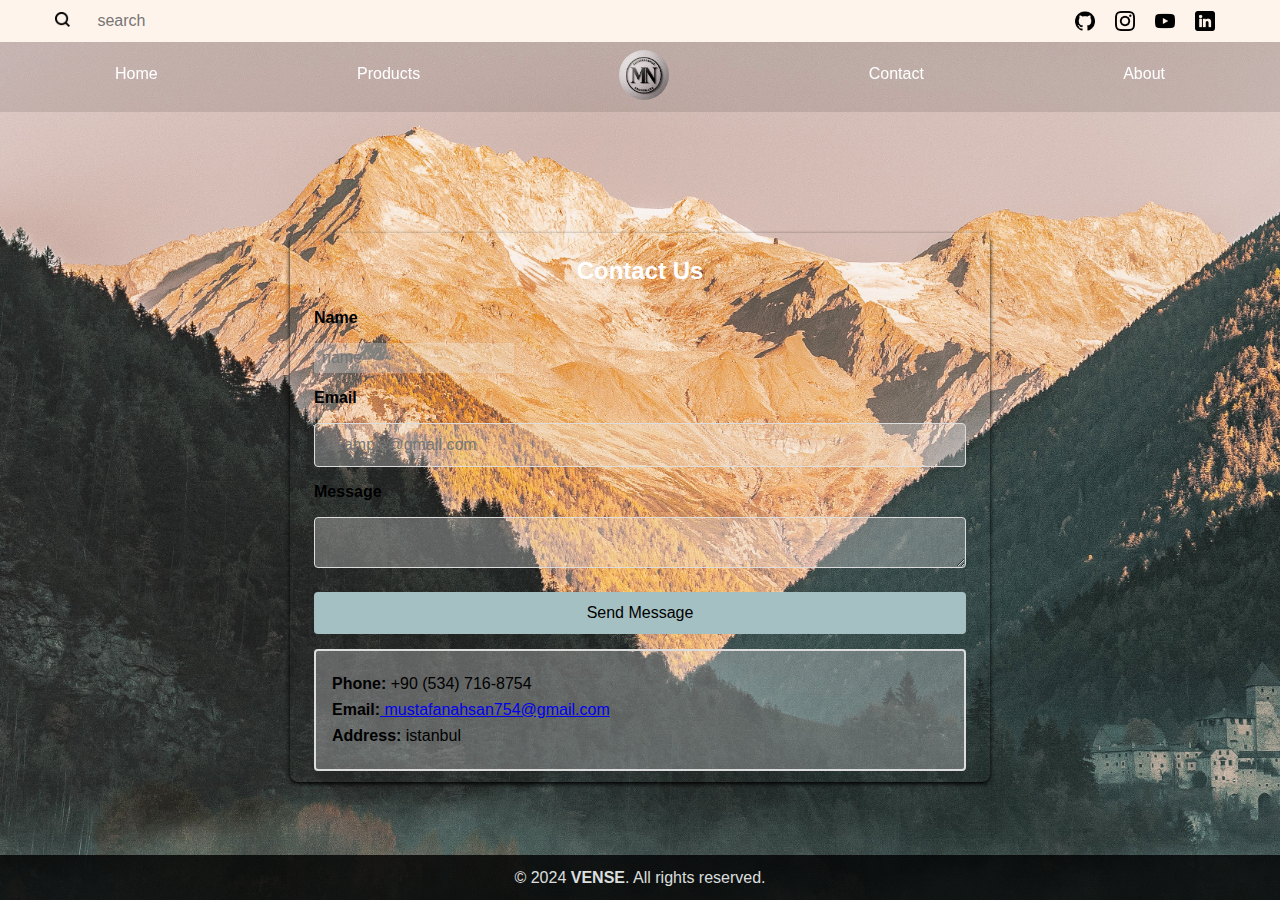
<file: first/first/contactView.html>
<!DOCTYPE html>
<html lang="en">
<head>
    <meta charset="UTF-8">
    <meta name="viewport" content="width=device-width, initial-scale=1.0">
    <title>contact</title>
    <link rel="stylesheet" href="css/contactCss.css">

</head>
<body>
    <div id="navbar-placeholder"></div>

<div class="contact">
    <h2>Contact Us</h2>
    <form class="form">
        <label for="name">Name</label>
        <input  type="text" id="name" name="name" style="background-color: rgb(240, 240, 240,0.3);opacity: 1;" placeholder="name" required>

        <label for="email">Email</label>
        <input type="email" id="email" name="email" placeholder="example@gmail.com" required>

        <label for="message">Message</label>
        <textarea id="message" name="message" rows="5" required></textarea>

        <button type="submit">Send Message</button>
    </form>
    <div class="info" style="background-color: rgb(240, 240, 240,0.3);opacity: 1;">
        <p><strong>Phone:</strong> +90 (534) 716-8754</p>
        <p><strong>Email:</strong><a href="gmail.com"> mustafanahsan754@gmail.com</a></p>
        <p><strong>Address:</strong> istanbul</p>
    </div>
</div>
<div class="footer">
    <p>&copy; 2024 <strong>VENSE</strong>. All rights reserved.</p>
</div>
<script>
    // JavaScript ile navbar'ı yükle
    document.addEventListener("DOMContentLoaded", function() {
        fetch('navbar.html')
            .then(response => response.text())
            .then(data => {
                document.getElementById('navbar-placeholder').innerHTML = data;
            })
            .catch(error => console.error('Error loading navbar:', error));
    });
</script>
<script src="js/navbar.js"></script>
</body>
</html>
</file>
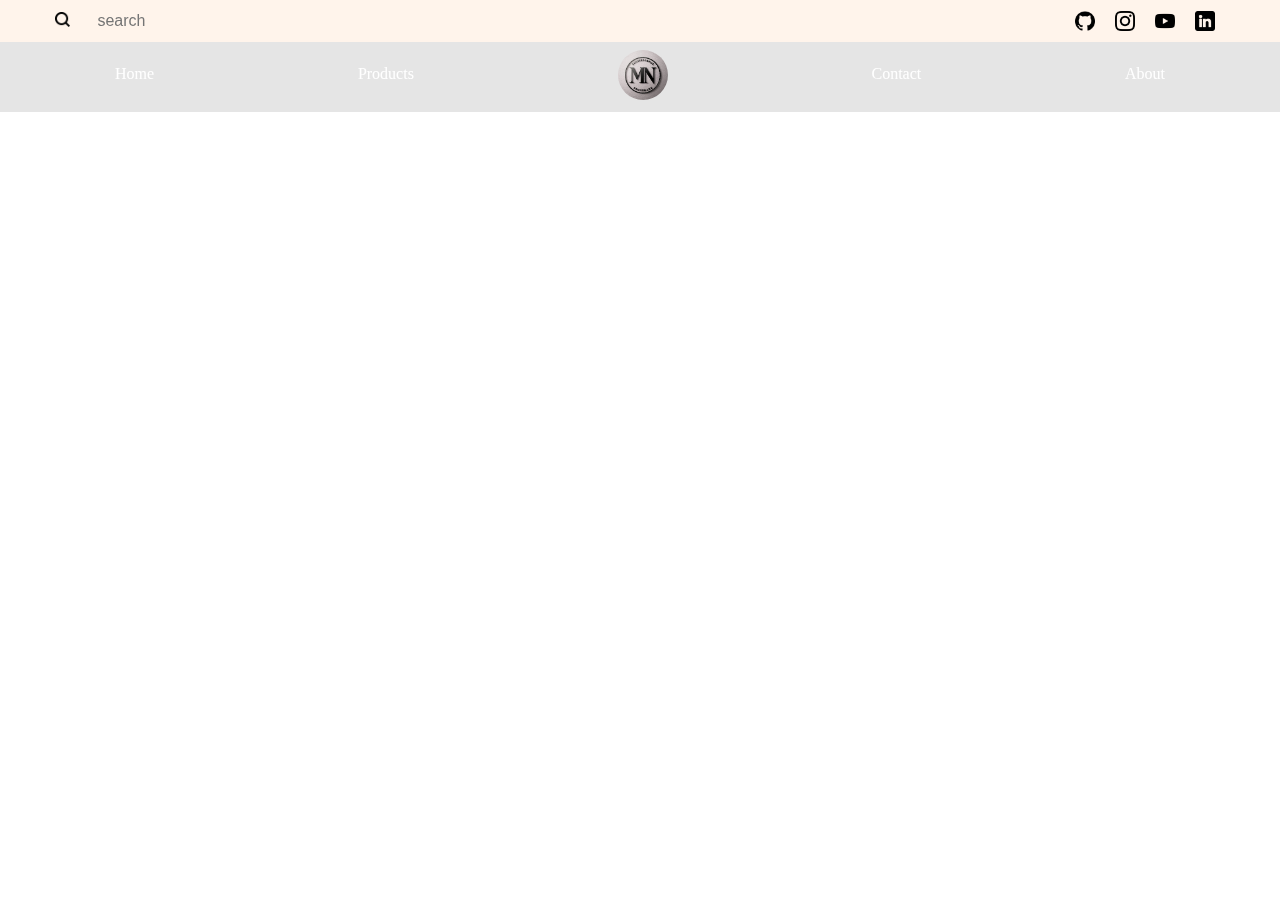
<file: first/first/navbar.html>
<!DOCTYPE html>
<html lang="en">
<head>
    <meta charset="UTF-8">
    <meta name="viewport" content="width=device-width, initial-scale=1.0">
    <link rel="stylesheet" href="css/navbar.css">
    <title>Navbar</title>
</head>
<body>
    /*dynamic navbar*/
    <header class="navbar">
        <div class="container">
            <div class="navbar-left">
                <label for="search-icon" class="search-icon">
                    <img src="assets/search.png" alt="search-icon">
                </label>
                <input type="text" id="searchInput" class="search-icon" placeholder=" search">
            </div>
            <div class="navbar-right">
                <a href="https://github.com/mustafaf8/" target="_blank">
                    <img src="assets/github.png" alt="github" title="github">
                </a>
                <a href="https://www.instagram.com/mustafa_3dr/" target="_blank">
                    <img src="assets/instagram.png" alt="instagram" title="instagram">
                </a>
                <a href="https://www.youtube.com/channel/UCr3TY2Ruo3ITMvPICeBvE0w" target="_blank">
                    <img src="assets/youtube.png" alt="youtube" title="youtube">
                </a>
                <a href="https://www.linkedin.com/in/mustafa-nahsan-a811b2307/?trk=opento_sprofile_details" target="_blank">
                    <img src="assets/linkedin.png" alt="linkedin" title="linkedin">
                </a>
            </div>
        </div>     
    </header>

    <header class="sub-navbar">
        <nav>
            <ul>
                <li><a href="index.html">Home</a></li>
                <li><a href="productView.html">Products</a></li>
                <li class="logo"><img src="assets/image.png" alt="logo" title="VENSE company logo"></li>
                <li><a href="contactView.html">Contact</a></li>
                <li><a href="aboutView.html">About</a></li>
            </ul>
        </nav>
    </header> 
    
    <script src="js/navbar.js"></script>
</body>
</html>
</file>
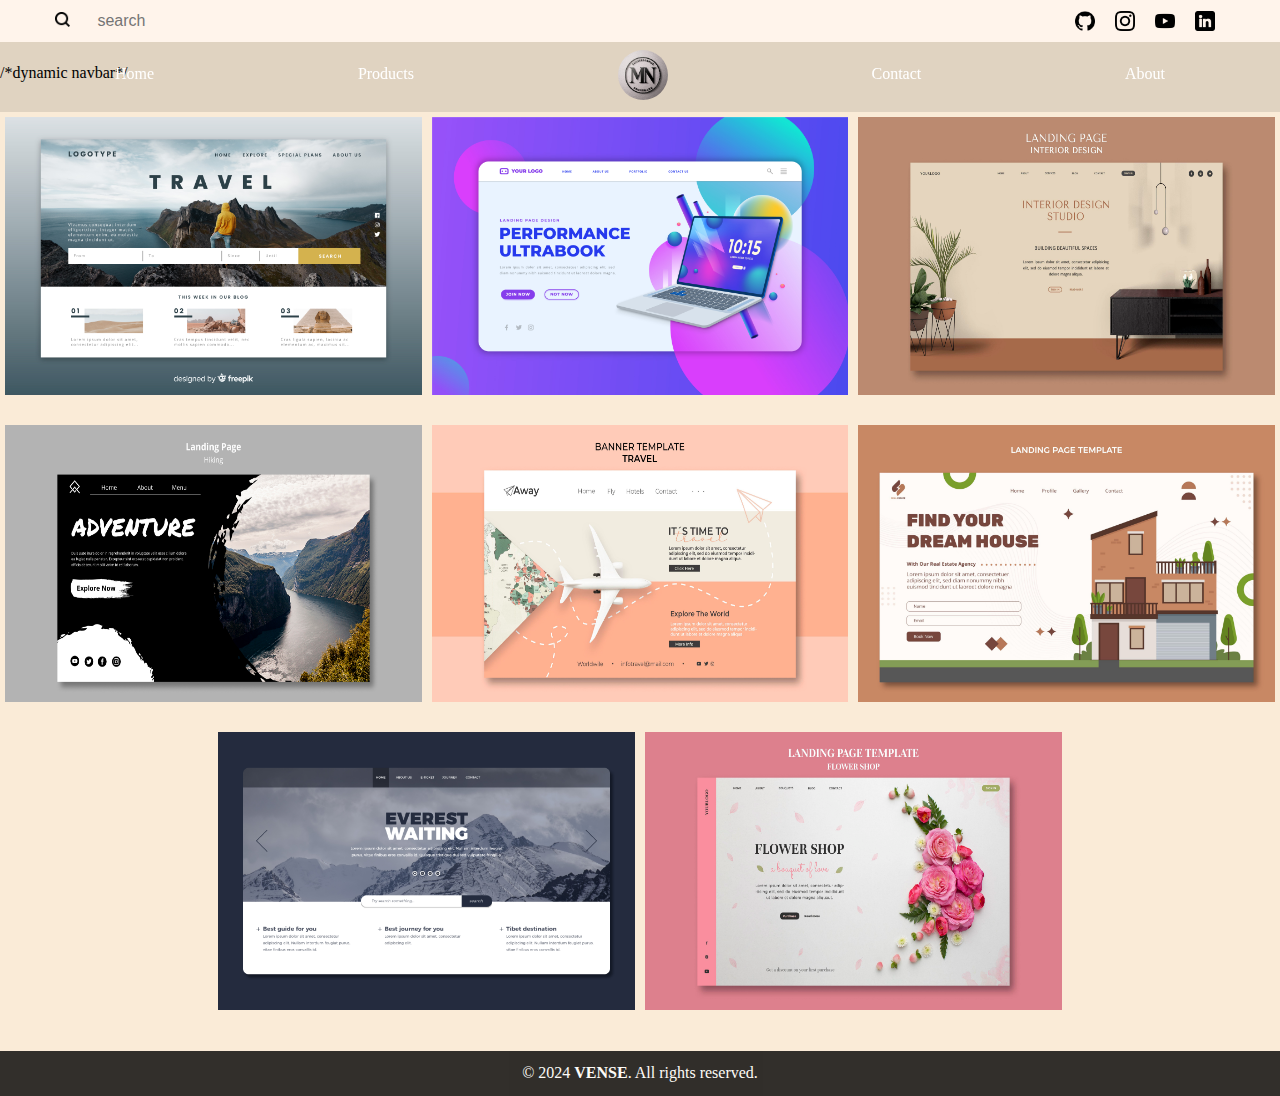
<file: first/first/productView.html>
<!DOCTYPE html>
<html lang="en">
<head>
    <meta charset="UTF-8">
    <meta name="viewport" content="width=device-width, initial-scale=1.0">
    <title>Document</title>
    <link rel="stylesheet" href="css/productCss.css">
</head>
<body>
    <div id="navbar-placeholder"></div>

    <div class="column">
        <div class="row">

        </div>
        <div class="row">
            <img src="assets/2943195.jpg" alt="picture">
            <img src="assets/3085981.jpg" alt="picture">
            <img src="assets/5874813.jpg" alt="picture">
            
        </div>

        <div class="row">
            <img src="assets/3553472.jpg" alt="picture">
            <img src="assets/5165074.jpg" alt="picture">
            <img src="assets/5842056.jpg" alt="picture">
        </div>
        <div class="row">
            <img src="assets/3130377.jpg" alt="picture">
            <img src="assets/5874830.jpg" alt="picture">
        </div>
       
    </div>
    <div class="footer">
        <p>&copy; 2024 <strong>VENSE</strong>. All rights reserved.</p>
    </div>
    <script>
        // JavaScript ile navbar'ı yükle
        document.addEventListener("DOMContentLoaded", function() {
            fetch('navbar.html')
                .then(response => response.text())
                .then(data => {
                    document.getElementById('navbar-placeholder').innerHTML = data;
                })
                .catch(error => console.error('Error loading navbar:', error));
        });
    </script>
    <script src="js/navbar.js"></script>
</body>
</html>
</file>
<file: first/first/css/contactCss.css>
body {
    overflow-x: hidden; /* Yatay kaydırmayı engeller */
    /*background-attachment: scroll; /* Resim sayfa kaydırıldıkça kayar */
    background-image: url('../assets/mountain.jpg'); /* Resim dosyasının yolu */ 
    background-repeat: no-repeat; /* Resmi tekrar etme */
    background-size: cover; /* Resmi kapla, gerekirse kırp */
    background-attachment: fixed; /* Resim sayfa kaydırıldıkça kayar */
    font-family: Arial, sans-serif;
    height: 915px; /* Sayfanın boyunu artırır, böylece kaydırma çubuğu oluşur */
    z-index: -2; /*boyutları temsil ediyor yani -2 ikinci katman -1 birinci katman*/
}
.contact {
    overflow-y: hidden;
    max-width: 700px;
    height: 60%;
    margin: 2rem auto;
    padding: 1.5rem;
    border-radius: 8px;
    box-shadow: 0 2px 4px rgba(0, 0, 0, 1);
    position: relative;
    top: 12%;
}

h2 {
    text-align: center;
    margin-bottom: 1.5rem;
    color: #333;
}

.form {
    display: grid;
    gap: 1rem;
}

label {
    font-weight: bold;
    margin-bottom: 0rem;
    color: rgba(0, 0, 0, 1);
}

input, textarea {
    background-color: rgb(240, 240, 240,0.3);
    color: #000;
    width: 100%;
    padding: 0.75rem;
    border: 1px solid #ddd;
    border-radius: 4px;
    box-sizing: border-box;
    opacity: 1;
    font-size: medium;
}


textarea {
    resize: vertical;
    color: rgba(0, 0, 0, 1);
    height: 50%;
   
}

button {
    background-color: #a5c0c2;
    color: black;
    border: none;
    padding: 0.75rem 1.5rem;
    border-radius: 4px;
    cursor: pointer;
    font-size: 1rem;
    margin-top: 1rem;
    position: relative;
    top: -100%;
}

button:hover {
    background-color: #889199;
}

.info {
    
    margin-top: 2rem;
    padding: 1rem;
    background: #f9f9f9;
    border: 2px solid #ddd;
    border-radius: 4px;
    position: relative;
    top: -15%;
    opacity: 0.5;
}

.info p {
    
    margin: 0.5rem 0;
    background-color:rgb(240, 240, 240,0);
    opacity: 1 ;
}

.info strong {
    color: #000000;
    
}
.footer {
    opacity: 0.8;
    width: 100%;
    height: 5vh;
    margin-top: 2%;
    background-color: black;
    display: flex; /* Flexbox kullanımı */
    bottom: 0;
    position: fixed; /* Sayfanın altına sabitler */
    justify-content: flex-end; /* Yatayda sağa hizalama */
    align-items: center;
    padding: 5px; /* İsteğe bağlı olarak içeriğin daha belirgin olmasını sağlar */
}

.footer p {
    width: 100%;
    color: #fff;
    text-align: center; /* Metni ortalamak için */
}
/* Responsive Tasarım */
@media (max-width: 1500px) {
    body {
        background-size: cover; /* Küçük ekranlarda resmi kapsayacak şekilde büyüt */
    }
    .contact {
        position: relative;
        top: 20%;
        overflow-y: scroll; 
    }
    h2 {
        text-align: center;
        margin-bottom: 1.5rem;
        color:white;
    }   
}
@media (max-width: 768px) {
    body {
        background-size: cover; /* Küçük ekranlarda resmi kapsayacak şekilde büyüt */
    }

    .contact {
        position: relative;
        top: 20%;
        overflow-y: auto; /* Dikey kaydırma aktif */
    }

    h2 {
        text-align: center;
        margin-bottom: 1.5rem;
        color: white; /* Koyu arka planda beyaz metin */
    }
}
@media (max-width: 500px) {
    .contact {
        position: relative;
        
        padding: 1rem;
        overflow-y: auto; /* Dikey kaydırma aktif */
    }

    h2 {
        text-align: center;
        margin-bottom: 1.5rem;
        color: white; /* Koyu arka planda beyaz metin */
    }
}
</file>
<file: first/first/css/navbar.css>
* {
    margin: 0;
    padding: 0;
    box-sizing: border-box;
}

/* Navbar */
.navbar {
    background-color: rgb(255, 244, 235);
    color: #fff;
    padding: 6px 0;
    position: fixed;
    width: 100%;
    top: 0; /* Ekranın üst kısmına sabitlenir */
    left: 0;
    z-index: 1000; /* Diğer öğelerin altında kalmasını engeller */
}

/* Container */
.container {
    width: 100%;
    max-width: 1200px;
    margin: 0 auto;
    display: flex;
    justify-content: space-between;
    align-items: center;
    padding: 0 15px; /* Kenarlarda biraz boşluk bırak */
}

/* Navbar Sol Kısım */
.navbar-left {
    flex: 1;
    display: flex;
    align-items: center;
}

/* Arama İkonu */
.search-icon img {
    width: 15px; /* İkon genişliği */
    height: 15px; /* İkon yüksekliği */
    margin-right: 15px;
}

/* Arama Kutusu */
input[type="text"] {
    border: 0; /* Kenarlık */
    border-radius: 1px; /* Köşe yuvarlama */
    padding: 8px; /* İç boşluk */
    font-size: 16px; /* Yazı tipi boyutu */
    width: 200px; /* Genişlik */
    height: 30px; /* Yükseklik */
    background-color: rgb(255, 244, 235); /* Arka plan rengi */
    transition: background-color 0.3s; /* Geçiş efekti */
    box-sizing: border-box; /* Kenarlık ve iç boşluğu genişlik ve yüksekliğe dahil eder */
}

/* Arama Kutusu Üzerine Gelindiğinde */
input[type="text"]:hover {
    outline: none; /* Kenarlık efekti yok */
    background-color: white; /* Arka plan rengi */
}

/* Navbar Sağ Kısım */
.navbar-right {
    display: flex; /* Flexbox düzeni kullanarak hizalama */
    align-items: center; /* Dikey hizalama */
}

/* İkon Linkleri */
.navbar-right a {
    display: inline-block; /* Resimlerin hizalanmasını sağlar */
}

/* İkonlar */
.navbar-right img {
    vertical-align: middle; /* Dikey hizalama */
    width: 20px; /* İkon genişliği */
    height: 20px; /* İkon yüksekliği */
    margin: 0 10px; /* İkonlar arasına boşluk ekler */
}

/* Şeffaf Alt Header */
.sub-navbar {
    background-color: rgba(0, 0, 0, 0.1); /* Şeffaf arka plan */
    color: #333;
    padding: 25px 100px;
    position: fixed;
    width: 100%;
    height: 72px;
    justify-content: space-between;
    top: 40px; /* Navbar'ın hemen altında kalacak şekilde ayarlar */
    left: 0;
    z-index: 999; /* Navbar'ın altında kalmaması için bir alt z-index değeri */
}

/* Sub-navbar'daki Menü */
.sub-navbar nav ul {
    list-style-type: none;
    display: flex;
    justify-content: space-between;
}

/* Menü Öğeleri */
.sub-navbar nav ul li {
    margin: 0 15px;
}

/* Menü Linkleri */
.sub-navbar nav ul li a {
    text-decoration: none;
    color: white; /* Normal durumda yazı rengi */
    font-size: 16px;
}

/* Menü Linkleri Üzerine Gelindiğinde */
.sub-navbar nav ul li a:hover {
    color: #000; /* Mouse ile üzerine gelindiğinde yazı rengi siyah olur */
    transition: color 0.6s; /* Geçiş efekti ekleyebilirsiniz */
}

/* Logo */
.logo img {
    border-radius: 30px;
    vertical-align: middle; /* Dikey hizalama */
    width: 50px; /* İkon genişliği */
    height: 50px; /* İkon yüksekliği */
    position: relative;
    top: -15px; /* Yukarı taşıma */
}
@media (max-width: 768px) {
    .container {
        flex-direction: column; /* Küçük ekranlarda dikey hizalama */
    }

    .navbar-right {
        display: none; /* Sağ kısımdaki ikonları gizle */
    }

    .logo img {
        display: none; /* Logo resmini gizle */
    }

    .sub-navbar {
        padding: 10px 40px; /* Küçük ekranlarda daha az padding */
    }

    .sub-navbar nav ul {
        flex-direction: row; /* Menü öğelerini dikey hizalar */
        align-items: center; /* Ortalar */
    }

    .sub-navbar nav ul li {
        margin: 15px 0; /* Menü öğeleri arasında dikey boşluk */
    }
}
</file>
<file: first/first/css/productCss.css>
* {
    margin: 0;
    padding: 0;
    box-sizing: border-box;
}
body {
    margin-top: 5%;
    overflow-x: hidden;
    background-color: antiquewhite;
}
.column {
    display: flex;
    flex-direction: column;
    width: 100%;
    align-items: center;
}
.row {
    display: flex;
    justify-content: center;
    width: 100%;
    margin: 10px 0;
}
.row img {
    margin: 5px;
    transition: transform 0.3s ease, box-shadow 0.3s ease; /* Animasyon için geçiş */
    width: calc(33.33% - 10px); /* 3 resim için genişlik */
}
.row img:hover {
    transform: scale(1.1); /* Resmi büyüt */
    box-shadow: 0px 8px 15px rgba(0, 0, 0, 0.3); /* Hafif gölge ekle */
}
.footer {
    opacity: 0.8;
    width: 100%;
    height: 5vh;
    margin-top: 2%;
    background-color: black;
    display: flex; /* Flexbox kullanımı */
    justify-content: center; /* Yatayda ortalama */
    align-items: center; /* Dikeyde ortalama */
}

.footer p {
    width: 100%;
    color: #fff;
    text-align: center; /* Metni ortalamak için */
}
@media (max-width: 768px) {
    .container {
        flex-direction: column; /* Küçük ekranlarda dikey hizalama */
    }

    .navbar-right {
        display: none; /* Sağ kısımdaki ikonları gizle */
    }

    .logo img {
        display: none; /* Logo resmini gizle */
    }

    .sub-navbar {
        padding: 10px 40px; /* Küçük ekranlarda daha az padding */
    }

    .sub-navbar nav ul {
        flex-direction: row; /* Menü öğelerini dikey hizalar */
        align-items: center; /* Ortalar */
    }

    .sub-navbar nav ul li {
        margin: 15px 0; /* Menü öğeleri arasında dikey boşluk */
    }
    .footer {
        justify-content: end; /* Yatayda ortalama */
        bottom: 0;
        position: fixed; /* Sayfanın altına sabitler */
        justify-content: flex-end; /* Yatayda sağa hizalama */
        align-items: center;
        padding: 10px; /* İsteğe bağlı olarak içeriğin daha belirgin olmasını sağlar */
    }
    .footer p {
        color: #fff;
        text-align: center;
        margin: 0; /* Üst ve alt boşlukları kaldırır */
    }
}
</file>
